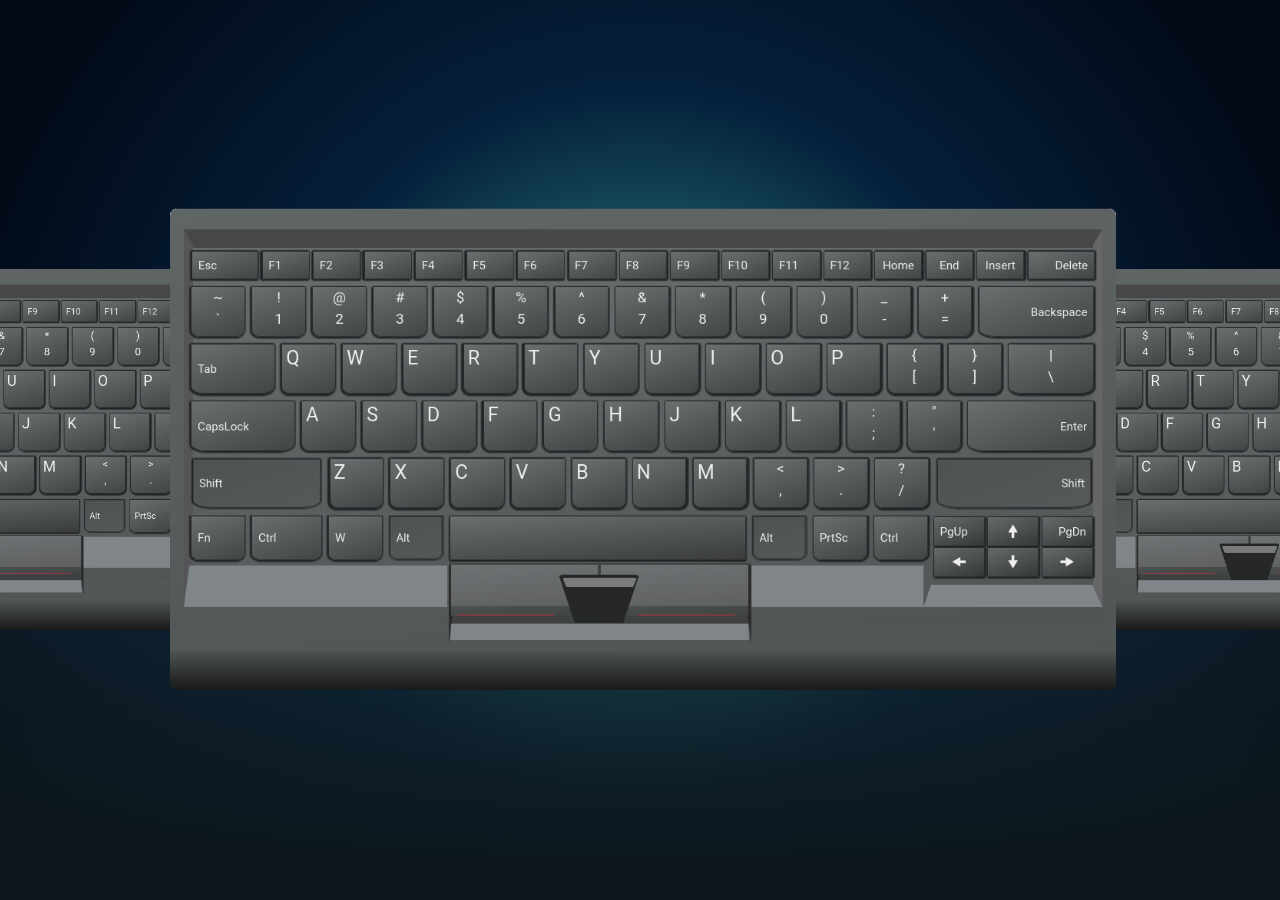
<file: index.html>
<style>
:root {
  background:
    linear-gradient(to bottom, #19364400 45vmin, #1f3c4a4f 60vmin, #0d161a 100vmin),
    radial-gradient(circle at center, #506880 0, #1c5b62 20vmin, #05203b 40vmin, #020814 80vmin);
  background-color: #020814;
  background-attachment: fixed;
  color: aliceblue;
}

body {
  margin: 0;
  min-height: 100vh;
}

.keyboard {
  position: absolute;
  left: 0;
  top: 0;
  right: 0;
  bottom: 0;
  
  display: flex;
  align-items: center;
  justify-content: center;
}

.keyboard > * {
  min-height: auto;
  max-height: calc(100% - 4em);
  max-width: 960px;
  padding: 0 1em;
  flex: 1 1 auto;
}

.keyboard_left {
  transform: translateX(-50%) scale(0.75);
}

.keyboard_right {
  transform: translateX(50%) scale(0.75);
}

body {
  overflow-x: hidden;
}

</style>

<body>
  <div class="keyboard keyboard_left">
    <img src="pc.png">
  </div>

  <div class="keyboard keyboard_right">
    <img src="pc.png">
  </div>

  <div class="keyboard">
    <img src="pc.png">
  </div>
</body>
</file>
